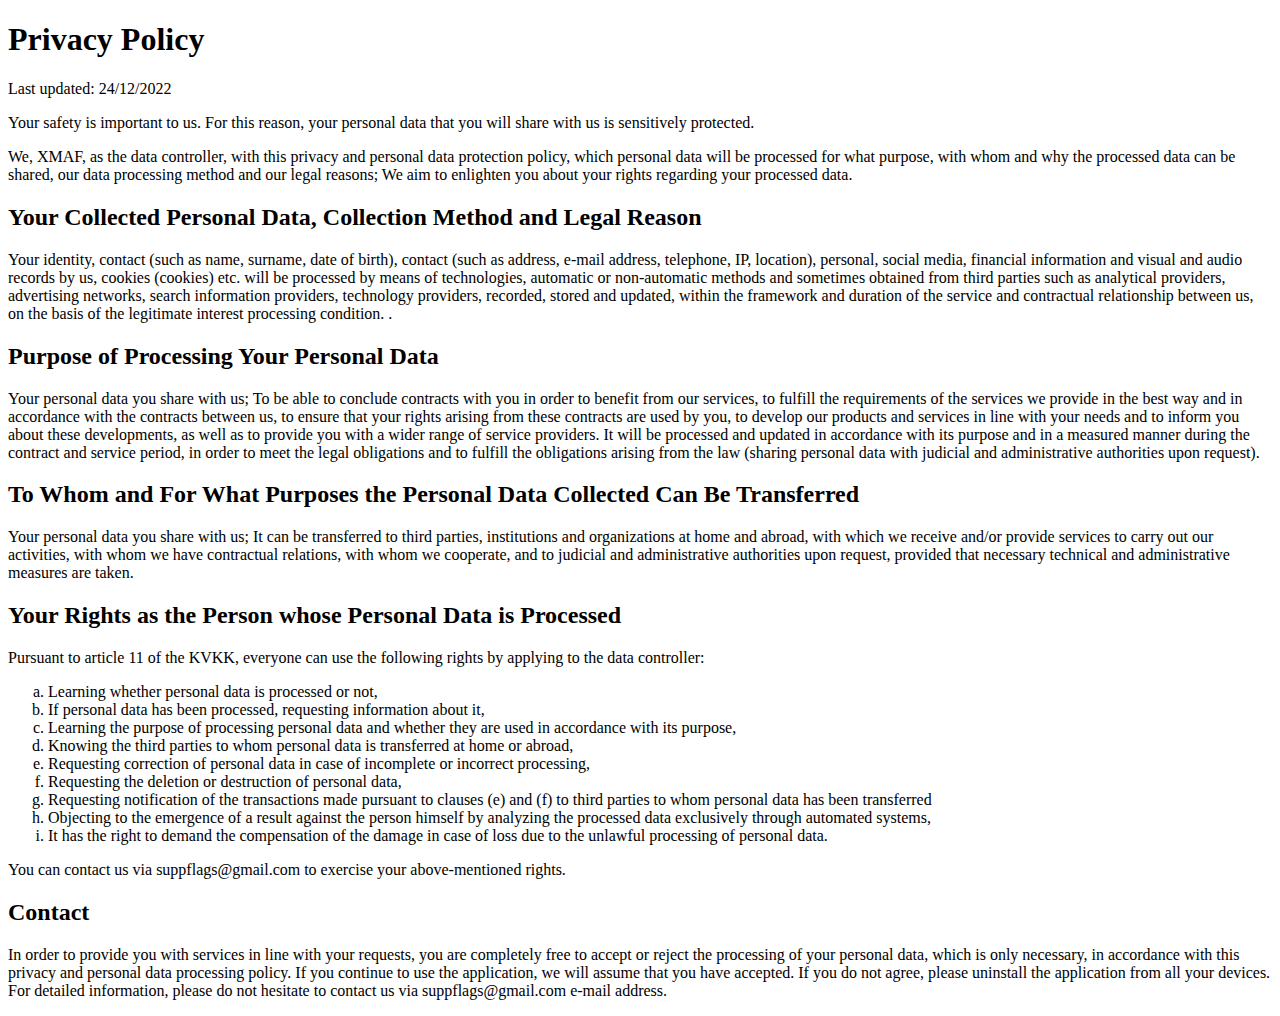
<file: privacypolicy.html>
﻿<!DOCTYPE html>
<html>

<head>
    <title>Flags</title>
    <meta http-equiv="content-type" content="text/html; charset=utf-8">
    <meta name="viewport" content="width=device-width, initial-scale=1.0, maximum-scale=1.0">

</head>

<body>

<h1>Privacy Policy</h1>
<p>Last updated: 24/12/2022</p>
<p>
Your safety is important to us. For this reason, your personal data that you will share with us is sensitively protected.
</p>
<p>
We, XMAF, as the data controller, with this privacy and personal data protection policy, which personal data will be processed for what purpose, with whom and why the processed data can be shared, our data processing method and our legal reasons; We aim to enlighten you about your rights regarding your processed data.
</p>
<h2>Your Collected Personal Data, Collection Method and Legal Reason</h2>
<p>
Your identity, contact (such as name, surname, date of birth), contact (such as address, e-mail address, telephone, IP, location), personal, social media, financial information and visual and audio records by us, cookies (cookies) etc. will be processed by means of technologies, automatic or non-automatic methods and sometimes obtained from third parties such as analytical providers, advertising networks, search information providers, technology providers, recorded, stored and updated, within the framework and duration of the service and contractual relationship between us, on the basis of the legitimate interest processing condition. .
</p>
<h2>Purpose of Processing Your Personal Data</h2>
<p>
Your personal data you share with us; To be able to conclude contracts with you in order to benefit from our services, to fulfill the requirements of the services we provide in the best way and in accordance with the contracts between us, to ensure that your rights arising from these contracts are used by you, to develop our products and services in line with your needs and to inform you about these developments, as well as to provide you with a wider range of service providers. It will be processed and updated in accordance with its purpose and in a measured manner during the contract and service period, in order to meet the legal obligations and to fulfill the obligations arising from the law (sharing personal data with judicial and administrative authorities upon request).
</p>
<h2>To Whom and For What Purposes the Personal Data Collected Can Be Transferred</h2>
<p>
Your personal data you share with us; It can be transferred to third parties, institutions and organizations at home and abroad, with which we receive and/or provide services to carry out our activities, with whom we have contractual relations, with whom we cooperate, and to judicial and administrative authorities upon request, provided that necessary technical and administrative measures are taken.
</p>
<h2>Your Rights as the Person whose Personal Data is Processed</h2>
<p>Pursuant to article 11 of the KVKK, everyone can use the following rights by applying to the data controller:</p>
<ol type="a">
<li>Learning whether personal data is processed or not,</li>
<li>If personal data has been processed, requesting information about it,</li>
<li>Learning the purpose of processing personal data and whether they are used in accordance with its purpose,</li>
<li>Knowing the third parties to whom personal data is transferred at home or abroad,</li>
<li>Requesting correction of personal data in case of incomplete or incorrect processing,</li>
<li>Requesting the deletion or destruction of personal data,</li>
<li>Requesting notification of the transactions made pursuant to clauses (e) and (f) to third parties to whom personal data has been transferred</li>
<li>Objecting to the emergence of a result against the person himself by analyzing the processed data exclusively through automated systems,</li>
<li>It has the right to demand the compensation of the damage in case of loss due to the unlawful processing of personal data.</li>
</ol>
<p>You can contact us via suppflags@gmail.com to exercise your above-mentioned rights.</p>
<h2>Contact</h2>
<p>
In order to provide you with services in line with your requests, you are completely free to accept or reject the processing of your personal data, which is only necessary, in accordance with this privacy and personal data processing policy. If you continue to use the application, we will assume that you have accepted. If you do not agree, please uninstall the application from all your devices. For detailed information, please do not hesitate to contact us via suppflags@gmail.com e-mail address.



</body>

</html>
</file>
